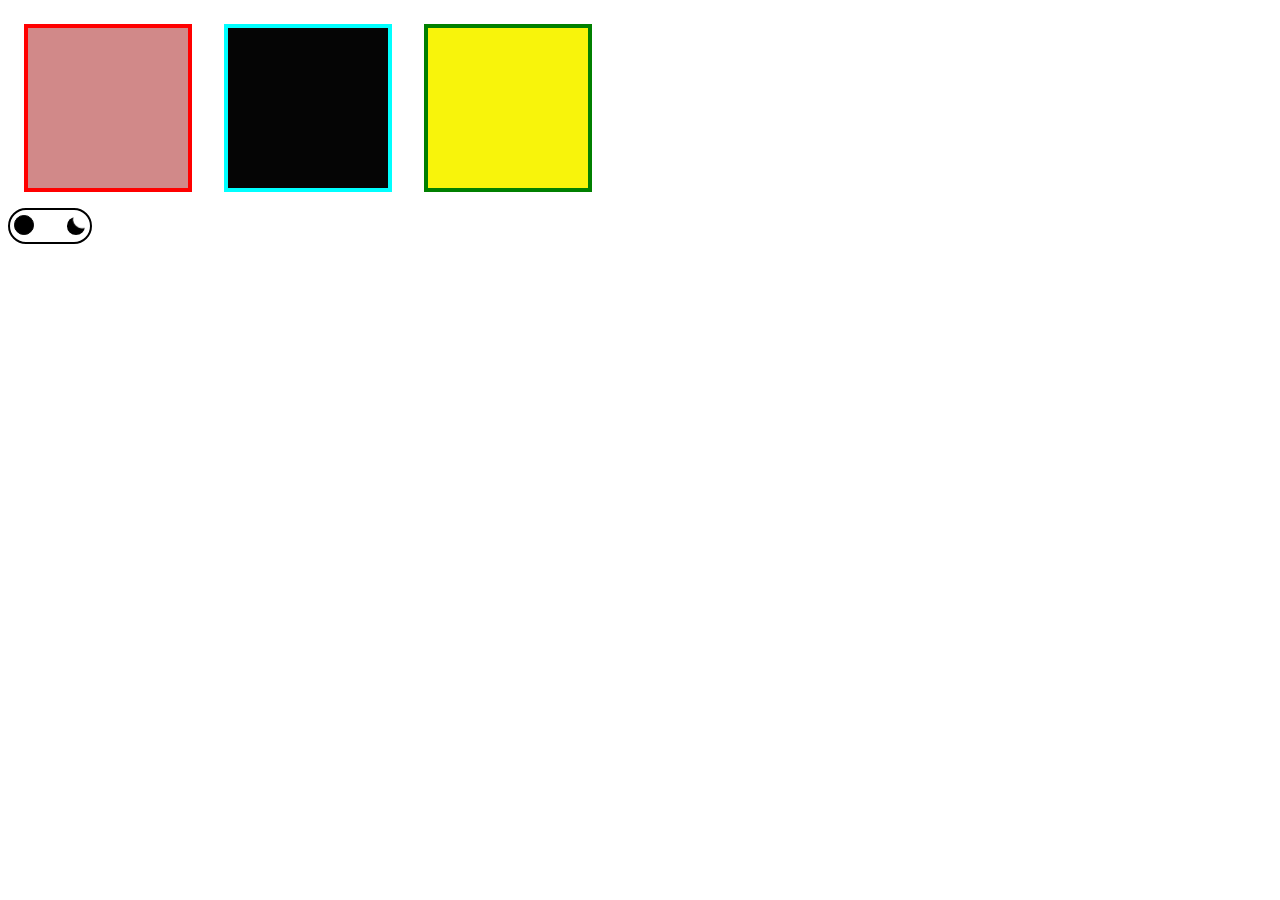
<file: test_class/index.html>
<!DOCTYPE html>
<html lang="en">
<head>
    <meta charset="UTF-8">
    <meta http-equiv="X-UA-Compatible" content="IE=edge">
    <meta name="viewport" content="width=device-width, initial-scale=1.0">
    <title>Document</title>
    <link rel="stylesheet" href="style.css">
</head>
<body>
    <div class="container">
    
    
        <div class="generalcard"> </div>
        
        <div class="stylenew"></div>
    
        <div class="card1 generalcard stylenew"></div>
    
        <div class="card2 generalcard"></div>
    
    </div>

    <div class="ovalswitch">
        <input type="checkbox">
    </div>
</body>
</html>
</file>
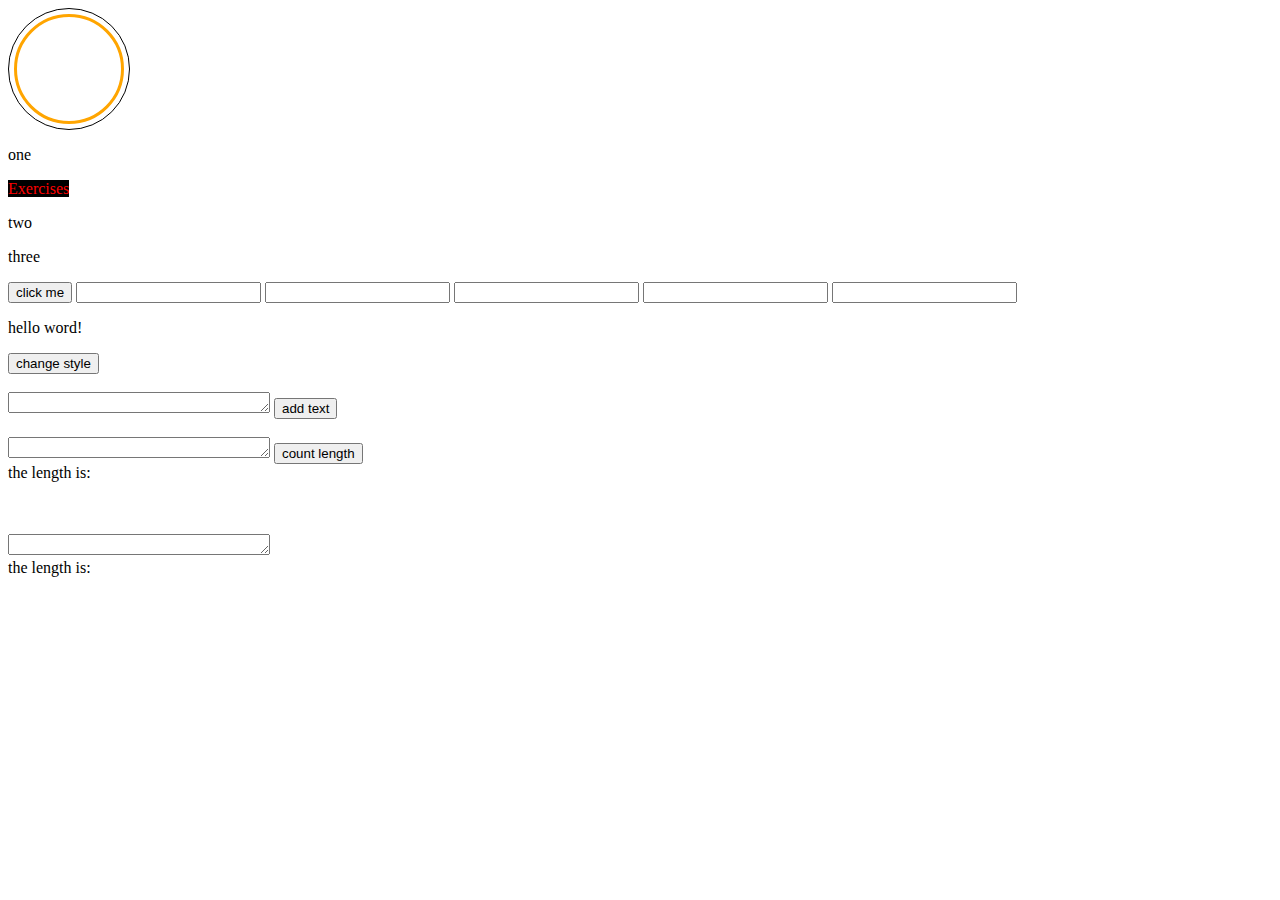
<file: jquerytest.html>
<!DOCTYPE html>
<html lang="en">
<head>
    <meta charset="UTF-8">
    <meta http-equiv="X-UA-Compatible" content="IE=edge">
    <meta name="viewport" content="width=device-width, initial-scale=1.0">
    <title>Document</title>
    <script src="https://ajax.googleapis.com/ajax/libs/jquery/3.6.0/jquery.min.js"></script>

</head>
<style>
    .changep2{
    background: blue;
}
.changep1{
    background: red;
}


.round_cont{
    width: 120px;
    height: 120px;
    border: solid black 1px;
    border-radius: 50%;
    display: flex;
    justify-content: center;
    align-items: center;
    }

    .round_ani{
        width: 100px;
        height: 100px;
        border: solid orange 3px ;
        border-radius: 50%;
    padding: 2%;
    /* transition-timing-function:steps(10, ease);
    transition-property: border-color, border-radius;
    transition-duration: 1s; */
animation-name: rounding;
animation-timing-function: ease;
animation-duration: 10s;
transform-origin: 50% 50%;

    }

    /* .round_ani:hover{

border-color: orange;
    } */


@keyframes rounding{
 
  from {
    transform: rotate(0deg)
  }
  to {
    transform: rotate(360deg)
  }

    
}





</style>
<body>

<div class="round_cont">
    <div class="round_ani"></div>
</div>








    <!-- <p></p> -->
<p id="one">one</p>
<p id="two">two</p>
<p id="three">three</p>
<button id="welcome">click me</button>

<input type="text">
<input type="text">
<input type="text">
<input type="text">
<input type="text">

<p id="changep"> hello word!</p>
<button id="change">change style</button>
<br>
<br>

<textarea name="" id="addtobtn" cols="30" rows="1"></textarea>
<button id="txtbtn" >add text</button>
<br>
<br>

<textarea name="" id="addtobtnlength" cols="30" rows="1"></textarea>
<button id="txtlengthbtn" >count length </button>
<div >the length is: <p id="ntxt"></p></div>
<br>
<br>

<textarea name="" id="addtobtnlength2" cols="30" rows="1"></textarea>
<div >the length is:  <p id="ntxt2"></p></div>







<script>


//ex 1
 $(document).ready(function(){
 $( document.body).add( "<span>Exercises</span>" ).appendTo( document.body );
 $('span').addClass('red');
 $('.red').css({'color':'red', 'background':'black'} ) ;
 var color = $('.red');
 $( '#one' ).append(color);
 $( '#three' ).prepend(color);
 $( '#two' ).before(color);

//ex 2
$('#welcome').click(function(){
    alert('welcome')
});

//ex 3
$('input').on({
    focus:function(){
        $(this).css("background","blue")
    },
    blur:function(){
        $(this).css("background","black")
    }
    
});
//ex 4

$("#change").click(function(){
$('#changep').addClass('changep1');
var presentClassName = $('#changep').attr('class');	

if(presentClassName=='changep1'){
	newClassName='changep2'
}else{
	newClassName='changep1'
}

$('#changep').removeClass(presentClassName).addClass(newClassName);
});

//ex 5

$('#txtbtn').click(function(){
var textval = $('#addtobtn').val();

$('#txtbtn').text(textval)
});

//ex 6

$('#txtlengthbtn').click(function(){
    var lengthtxt= $('#addtobtnlength').val();
    $('#ntxt').html(lengthtxt.length);
});

//ex 7

$('#addtobtnlength2').keyup(function(){
    var lengthtxt= $('#addtobtnlength2').val();
    $('#ntxt2').html(lengthtxt.length);
});



//ex 8





 });
</script>
</body>
</html>
</file>
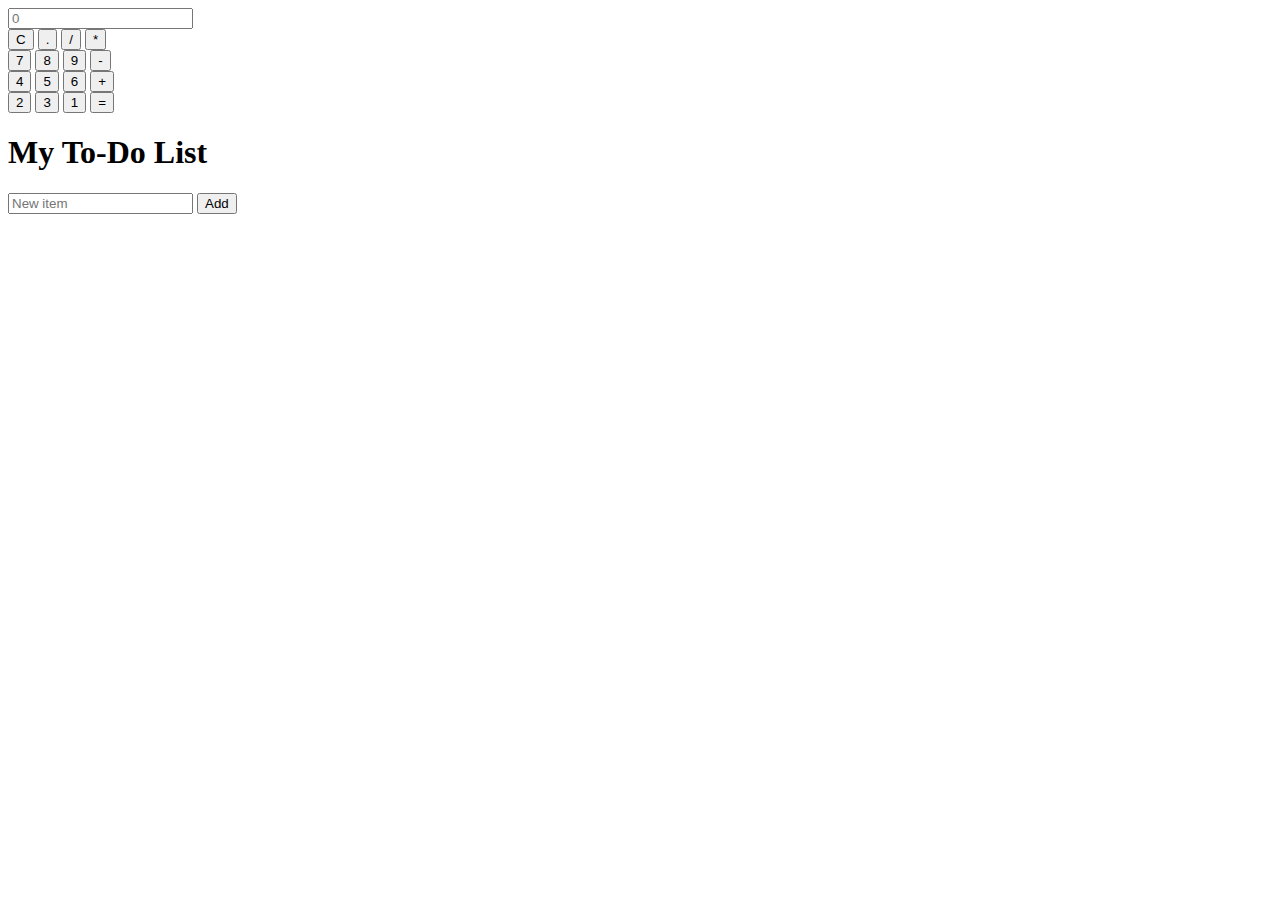
<file: test.html>
<!DOCTYPE html>
<html lang="en">
<head>
    <meta charset="UTF-8">
    <meta http-equiv="X-UA-Compatible" content="IE=edge">
    <meta name="viewport" content="width=device-width, initial-scale=1.0">
    <title>Document</title>
    <script src="https://ajax.googleapis.com/ajax/libs/jquery/3.6.0/jquery.min.js"></script>
    <style>
        /* *{
            margin: 0;
            padding: 0;
            box-sizing: border-box;
        }
        body{
            width: 100vw;
            height: 100vw;
            background: #1f1f21;

        }
        .main {
        position: absolute;
        top: 50%;
        left: 50%;
        transform: translate(-50%,-50%);
        width: 392px;
        height: 500px;
        overflow:hidden;
       
    
        }
        .main #display{
            width:100%;
            padding: 100%;
            font-size: 55px;
            color: black;
            background: #fff;
            text-align: right;
            border: 1px solid black;
            outline: none;
            transition: 0.5s;
        }

.main .clear{
    background: red;
    color:#fff;
}
.main input {
    cursor:pointer;
    font-size: 25px;
    background: #333333;
    color: #fff;
    width:95px;
    height: 95px;
    margin-top: 5px;
    transition: 0.3s;
}

.main input:hover{
    background: lightgray;
    color: red;
    
}

.main .finalresult{
    background: #001010;
} */


    </style>
</head>
<body >
    <div class="main">
    <input id="display" type="text"  placeholder="0"><br>
    <input class="clear" type="button" value="C">
    <input class="clc" type="button" value=".">
    <input class="clc" type="button" value="/">
    <input class="clc" type="button" value="*"><br>
    <input class="clc" type="button" value="7">
    <input class="clc" type="button" value="8">
    <input class="clc" type="button" value="9">
    <input class="clc" type="button" value="-"><br>
    <input class="clc" type="button" value="4">
    <input class="clc" type="button" value="5">
    <input class="clc" type="button" value="6">
    <input class="clc" type="button" value="+"><br>
    <input class="clc" type="button" value="2">
    <input class="clc" type="button" value="3">
    <input class="clc" type="button" value="1">
    <input class="finalresult" type="button" value="=">
</div>


<h1>My To-Do List</h1>
<input id="input" type="text" placeholder="New item" />
<button id="add">Add</button>
<ol id="mylist"></ol>

<script>
$(document).ready(function(){
    $(".clc").click(function(){
$("#display").val($('#display').val() + $(this).val());
    })
    $('.clear').click(function(){
        $('#display').val(' ');
    });
    $('.finalresult').click(function(){
    $('#display').val(eval($('#display').val()))
});
});



$(function() {
    $("#add").on("click", function() {
        var val = $("#input").val();
if(val !== '') {
  var elem = $("<li></li>").text(val);
  $(elem).append("<button class='rem'>X</button>");
  $("#mylist").append(elem);
  $("#input").val(""); //clear the input
  $(".rem").on("click", function() {
  $(this).parent().remove();
});
}
    });
  });

</script>



</body>
</html>
</file>
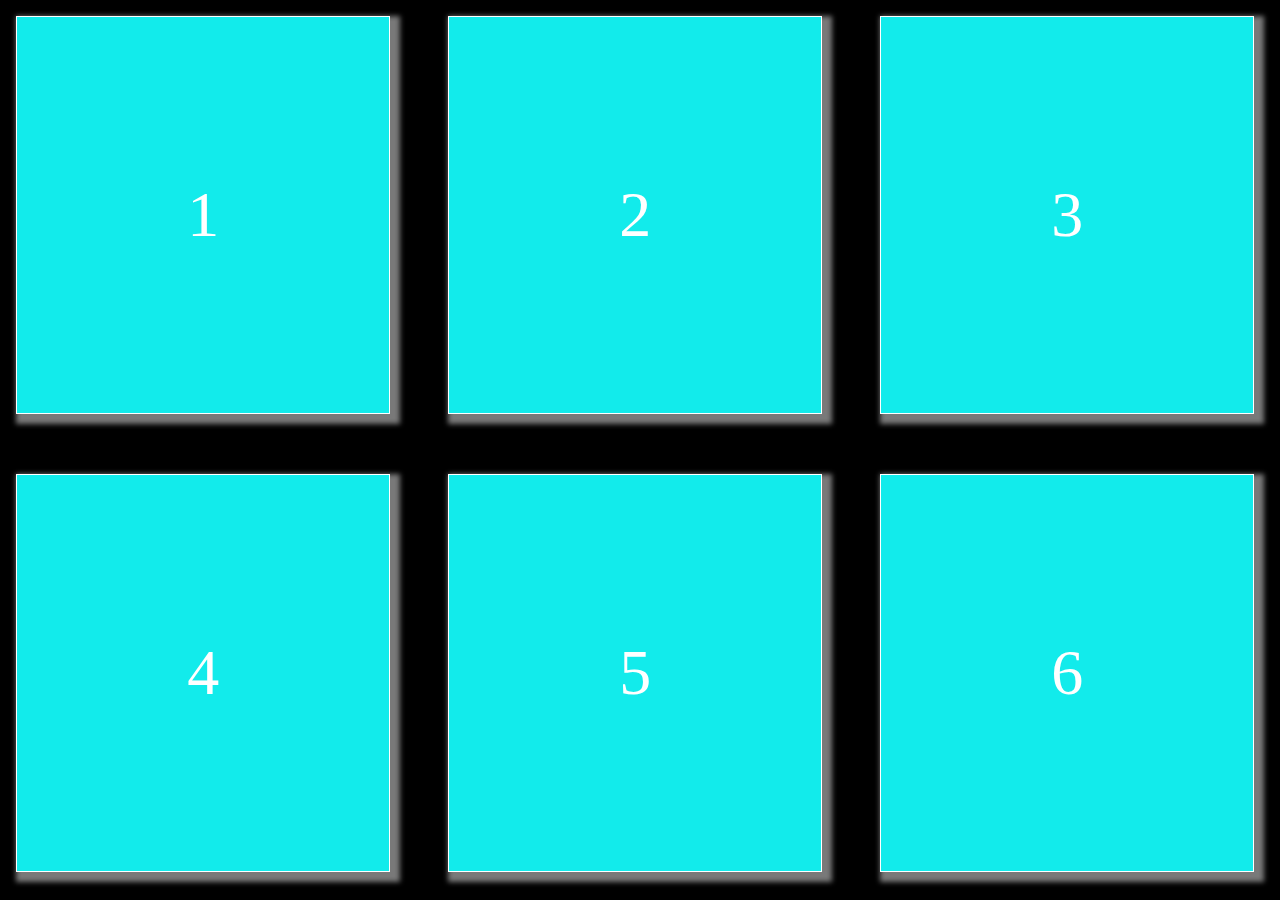
<file: test_css/testgrid.html>
<!DOCTYPE html>
<html lang="en">
<head>
    <meta charset="UTF-8">
    <meta http-equiv="X-UA-Compatible" content="IE=edge">
    <meta name="viewport" content="width=device-width, initial-scale=1.0">
    <title>Document</title>
    <link rel="stylesheet" href="style.css">
</head>
<body>
    <div class="container">
    <div class="item">1</div>
    <div class="item">2</div>
    <div class="item">3</div>
    <div class="item">4</div>
    <div class="item">5</div>
    <div class="item">6</div>
</div>
</body>
</html>
</file>
<file: test_class/style.css>
.container {
  width: 100%;
  height: 100%;
  display: flex;
}
.container .generalcard {
  width: 10rem;
  height: 10rem;
  border: 4px solid red;
  margin: 1rem;
  background-color: rgb(209, 137, 137);
}
.container .generalcard.card1 {
  border: 4px solid aqua;
}
.container .generalcard.card2 {
  border: 4px solid green;
  background-color: rgb(248, 244, 11);
}
.container .stylenew {
  background-color: rgb(5, 5, 5);
}

.ovalswitch {
  border: solid 2px black;
  border-radius: 20px;
  width: 5rem;
  height: 2rem;
  display: flex;
  justify-content: space-between;
}
.ovalswitch input {
  width: 100%;
  height: 100%;
  -webkit-appearance: none;
     -moz-appearance: none;
          appearance: none;
}
.ovalswitch input::before {
  margin-top: 2px;
  content: "";
  border: 1px solid black;
  border-radius: 50%;
  background-color: black;
  width: 1.1rem;
  height: 1.1rem;
  display: inline-block;
  transition: 0.8s;
  cursor: pointer;
}
.ovalswitch input::after {
  content: "";
  margin-left: 2.1rem;
  border-radius: 50%;
  width: 1.1rem;
  height: 1.1rem;
  display: inline-block;
  cursor: pointer;
  background-image: url("./assets/moon.png");
  background-position: center;
}
.ovalswitch input:checked::after {
  background-image: url("./assets/sun.png");
  background-position: center;
  margin-left: -20%;
}
.ovalswitch input:checked::before {
  transform: translateX(50px);
}
</file>
<file: test_css/style.css>
* {
  margin: 0;
  padding: 0;
  border: 0;
  outline: 0;
  list-style: none;
  text-decoration: none;
  box-sizing: border-box;
}

.container {
  position: absolute;
  width: 100%;
  height: 100%;
  display: grid;
  grid-template-columns: 1fr 1fr 1fr;
  background-color: black;
  overflow: auto;
  gap: 1rem;
}
.container .item {
  width: 90%;
  height: 90%;
  background-color: rgb(18, 235, 235);
  text-align: center;
  border: 1px solid rgb(255, 255, 255);
  margin: 1rem 1rem;
  display: flex;
  align-items: center;
  justify-content: center;
  color: white;
  font-size: 4rem;
  box-shadow: 5px 5px 5px 5px rgba(255, 255, 255, 0.473);
  cursor: pointer;
}
.container :nth-child(1) {
  background-image: url("http://www.studentuniverse.com/blog/wp-content/uploads/2014/04/Santorini-Greece.jpg");
  background-size: contain;
  background-size: cover;
  background-position: center;
  background-repeat: no-repeat;
}
.container :nth-child(2) {
  background-image: url("https://handluggageonly.co.uk/wp-content/uploads/2018/12/Hand-Luggage-Only-10-5.jpg");
  background-size: cover;
  background-repeat: no-repeat;
}
.container :nth-child(3) {
  background-image: url("https://hcmcpianofestival.com/en/wp-content/uploads/2022/09/italy-best-places-to-visit-rome-colosseum.jpg");
  background-size: cover;
  background-repeat: no-repeat;
}
.container :nth-child(4) {
  background-image: url("https://www.expatica.com/app/uploads/sites/6/2014/05/places-to-visit-in-germany.jpg");
  background-size: cover;
  background-repeat: no-repeat;
}
.container :nth-child(5) {
  background-image: url("https://washingtonindependent.com/wp-content/uploads/2022/07/2507999ca093bbb6/eiffel-tower-france.jpeg");
  background-size: cover;
  background-position: center;
  background-repeat: no-repeat;
}
.container :nth-child(6) {
  background-image: url("https://images.unsplash.com/photo-1551749005-6b94ff060954?ixlib=rb-4.0.3&ixid=MnwxMjA3fDB8MHxzZWFyY2h8Mnx8YmVhdXRpZnVsJTIwcGxhY2VzfGVufDB8fDB8fA%3D%3D&w=1000&q=80");
  background-size: cover;
  background-repeat: no-repeat;
}

@media screen and (min-width: 481px) and (max-width: 768px) {
  .container {
    grid-template-columns: 1fr 1fr;
  }
}
@media screen and (max-width: 480px) {
  .container {
    grid-template-columns: 1fr;
    overflow: scroll;
  }
  .container .item {
    height: 15rem;
  }
}
</file>
